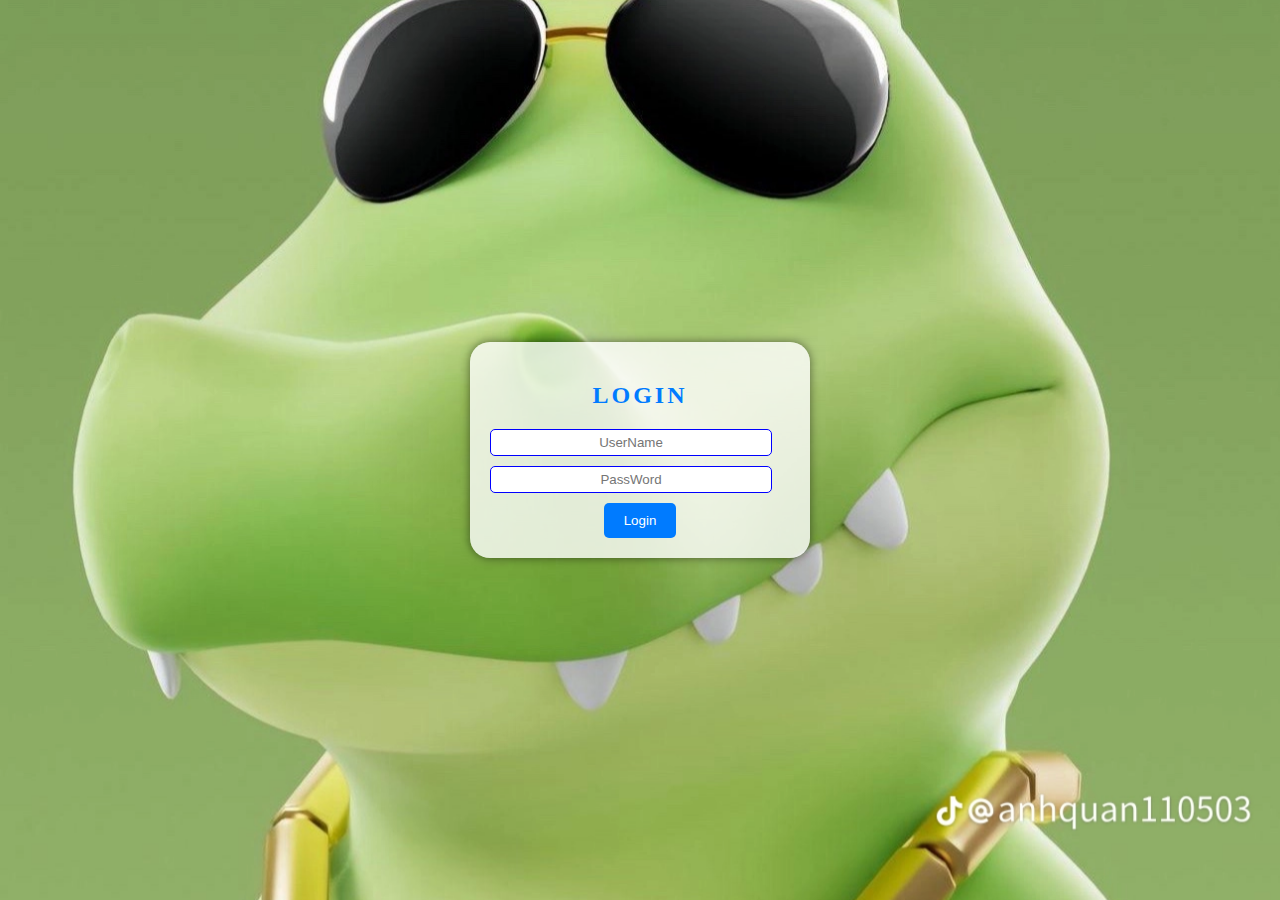
<file: login/index.html>
<!DOCTYPE html>
<html lang="en">
  <head>
    <meta charset="UTF-8" />
    <meta name="viewport" content="width=device-width, initial-scale=1.0" />
    <link rel="stylesheet" href="style.css" />
    <title>Document</title>
  </head>
  <body>
    <div class="login-container">
      <h2>Login</h2>
      <form>
        <input type="text" placeholder="UserName" required />
        <input type="password" placeholder="PassWord" required />
        <button type="submit">Login</button>
      </form>
    </div>
  </body>
</html>
</file>
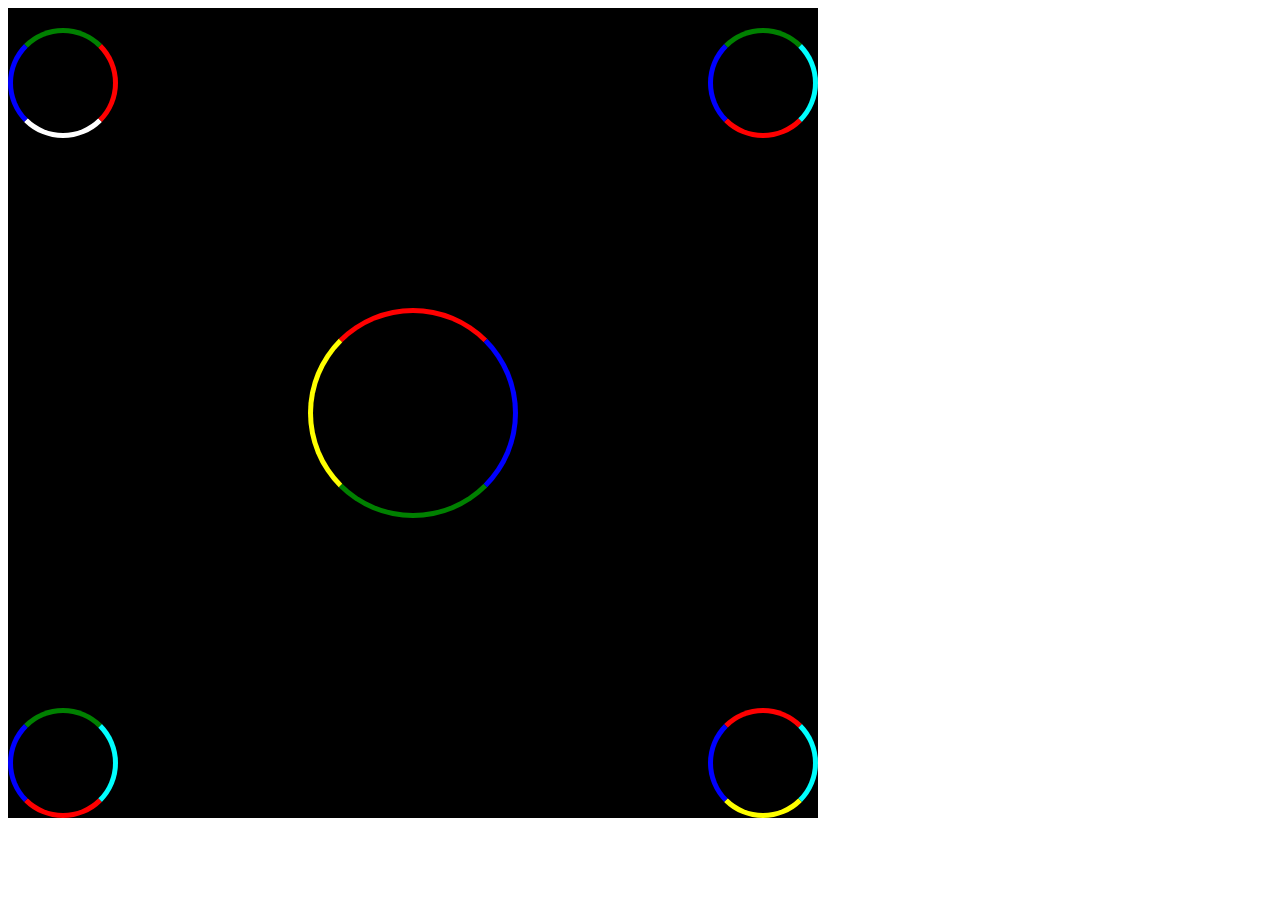
<file: Vòng tròn/index1.html>
<!DOCTYPE html>
<html lang="en">
<head>
    <meta charset="UTF-8">
    <meta name="viewport" content="width=device-width, initial-scale=1.0">
    <link rel="stylesheet" href="style.css">
    <title>Document</title>
</head>
<body>

    <div class="content">
        <div class="box"></div>
        <div class="box1"></div>
        <div class="box2"></div>
        <div class="box3"></div>
        <div class="box4"></div>
    </div>
</body>
</html>
</file>
<file: login/style.css>
body {
  margin: 0;
  padding: 0;
  font-family: Arial sans-serif;
  background: url("z4791913560611_dc86c26a1af93c2bfd6cbdf02433e8df.jpg")
    no-repeat center center fixed;
  background-size: cover;
  height: 100vh;
  display: flex;
  align-items: center;
  justify-content: center;
}

.login-container {
  background-color: rgba(255, 255, 255, 0.8);
  padding: 20px;
  border-radius: 20px;
  box-shadow: 0px 0px 10px rgba(0, 0, 0, 0.5);
  width: 300px;
  text-align-last: center;
}
.login-container h2 {
  margin-bottom: 20px;
  text-transform: uppercase;
  letter-spacing: 3px;
  color: #007bff;
}
.login-container input {
  width: 90%;
  padding: 5px;
  margin-bottom: 10px;
  border: 1px solid #0000ff;
  border-radius: 5px;
}

.login-container button {
  background-color: #007bff;
  color: #fff;
  padding: 10px 20px;
  border: none;
  border-radius: 5px;
  cursor: pointer;
}

.login-container button:hover {
  background-color: 5506b3;
}
@media (max-width: 400px) {
  .login-container {
    width: 80%;
  }
}
</file>
<file: Vòng tròn/style.css>
.content{
    background: black;
    display: flex;
    justify-content: center;
    align-items: center;
    height: 90vh;
    width: 90vh;
    position: relative;
    
}
.box{
    

    width: 200px;
    height: 200px;
    /* background: yellow; */
    border: 5px solid #fff;
    border-top: 5px solid red;
    border-bottom: 5px solid green;
    border-left: 5px solid yellow;
    border-right: 5px solid blue;
    border-radius: 50%;
    animation: spin 2s linear infinite;
}

.box1{
    position: absolute;
    left: 0;
    top: 0;
    margin-top: 20px;
    width: 100px;
    height: 100px;
    
    border-radius: 50%;
    border: 5px solid ;
    border-top: 5px solid green;
    border-bottom: 5px solid #fff;
    border-left: 5px solid blue;
    border-right: 5px solid red;
    animation:  spin 2s linear infinite;
   
}
.box2{
    margin-top: 20px;
    position: absolute;
    right: 0;
    top: 0;
    width: 100px;
    height: 100px;
 
    border-radius: 50%;
    border: 5px solid ;
    border-top: 5px solid green;
    border-bottom: 5px solid red;
    border-left: 5px solid blue;
    border-right: 5px solid aqua;
    animation:  spin 2s linear infinite;
   

}

.box3{
    margin-top: 20px;
    position: absolute;
    left: 0;
    bottom: 0;
    width: 100px;
    height: 100px;
   
    border-radius: 50%;
    border: 5px solid ;
    border-top: 5px solid green;
    border-bottom: 5px solid red;
    border-left: 5px solid blue;
    border-right: 5px solid aqua;
    animation:  spin 2s linear infinite;
   
}
.box4{
    margin-top: 20px;
    position: absolute;
    right: 0;
    bottom: 0;
    width: 100px;
    height: 100px;
   
    border-radius: 50%;
    border: 5px solid ;
    border-top: 5px solid red;
    border-bottom: 5px solid yellow;
    border-left: 5px solid blue;
    border-right: 5px solid aqua;
    animation:  spin 2s linear infinite;
   
}
/* @keyframes spin: Bắt đầu khai báo một keyframes với tên là spin. */
@keyframes spin{

    
    /* Tại thời điểm 100%, phần tử sẽ được xoay 360 độ, hoàn thành một vòng quay đầy đủ.
     Điều này làm cho phần tử quay một vòng đầy đủ trong suốt thời gian của hiệu ứng. */
    100%{transform: rotate(360deg);}
}
</file>
